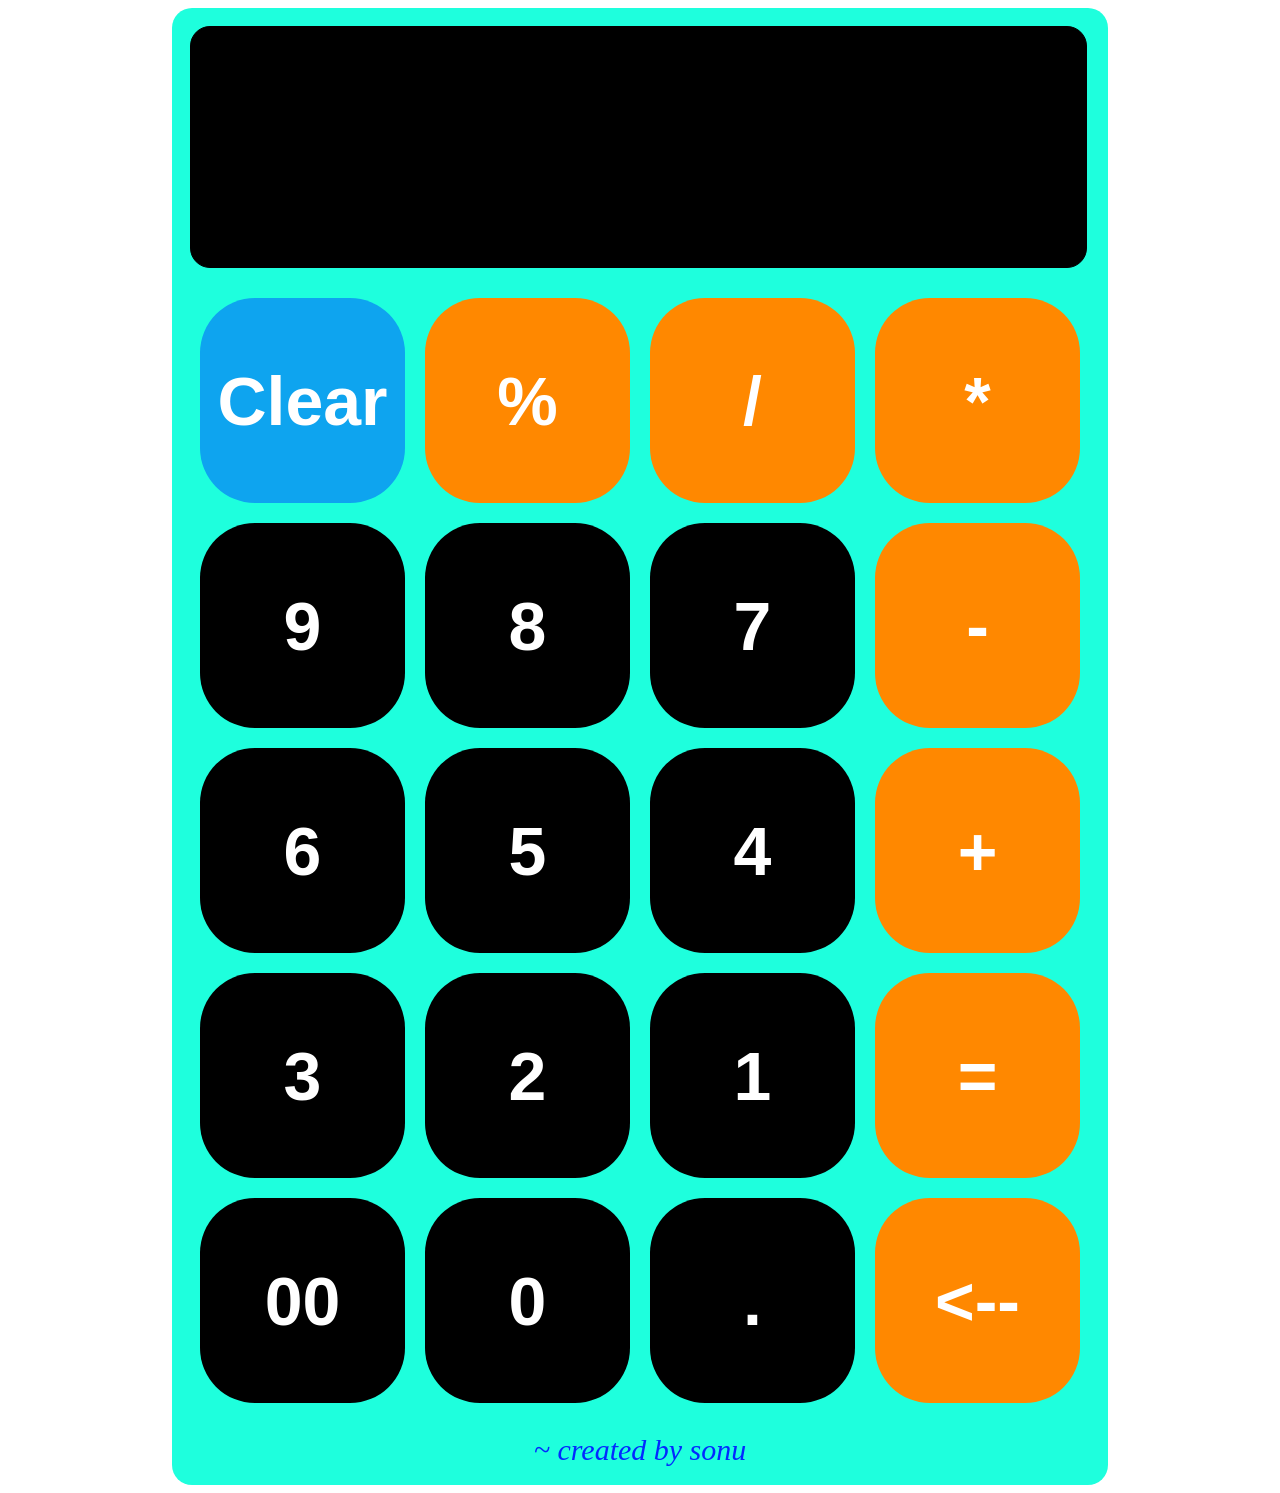
<file: index.html>
<!DOCTYPE html>
<html>
  <head>
    <title>
      calculator.exe
    </title>
    <link rel="stylesheet" href="calculator.css">

  </head>
  <body>
    <div class="background001">
    <div class="display" id="display"></div>
    <p>
      <button class="button_2" onclick="calculation = ''; document.getElementById('display').innerText = calculation; console.log(calculation); localStorage.removeItem('calculation');">Clear</button>
      <button class="button_1" onclick="addToCalculation('%')">%</button>
      <button class="button_1" onclick="addToCalculation('/')">/</button>
      <button class="button_1" onclick="addToCalculation('*')">*</button>
    </p>
    <p>
      <button class="button" onclick="addToCalculation('9')">9</button>
      <button class="button" onclick="addToCalculation('8')">8</button>
      <button class="button" onclick="addToCalculation('7')">7</button>
      <button class="button_1" onclick="addToCalculation('-')">-</button>
      
    </p>
    <p>
      <button class="button" onclick="addToCalculation('6')">6</button>
      <button class="button" onclick="addToCalculation('5')">5</button>
      <button class="button" onclick="addToCalculation('4')">4</button>
      <button class="button_1" onclick="addToCalculation('+')">+</button>
    </p>
    <p>
      <button class="button" onclick="addToCalculation('3')">3</button>
      <button class="button" onclick="addToCalculation('2')">2</button>
      <button class="button" onclick="addToCalculation('1')">1</button>
      <button class="button_1" onclick="calculation = eval(calculation); document.getElementById('display').innerText = calculation;console.log(calculation); localStorage.setItem('calculation',calculation); ">=</button>
      
    </p>
    <p>
      <button class="button" onclick="addToCalculation('00')">00</button>
      <button class="button" onclick="addToCalculation('0')">0</button>
      <button class="button" onclick="addToCalculation('.')">.</button>
      <button class="button_1" onclick="calculation = calculation.toString().slice(0,-1);  document.getElementById('display').innerText = calculation; console.log(calculation); localStorage.removeItem('calculation'); ">&lt;--</button>
    </p>

    <p class='author'>
      ~ created by sonu
    </p>

  </div>
  
    
    <script>
      let calculation = localStorage.getItem('calculation') || '';
      document.getElementById('display').innerText = calculation;
      function addToCalculation(number) {
      calculation += number;
      localStorage.setItem('calculation', calculation);
      console.log(calculation);
      document.getElementById('display').innerText = calculation;
      
      
      }
      

    </script>
  </body>
</html>
</file>
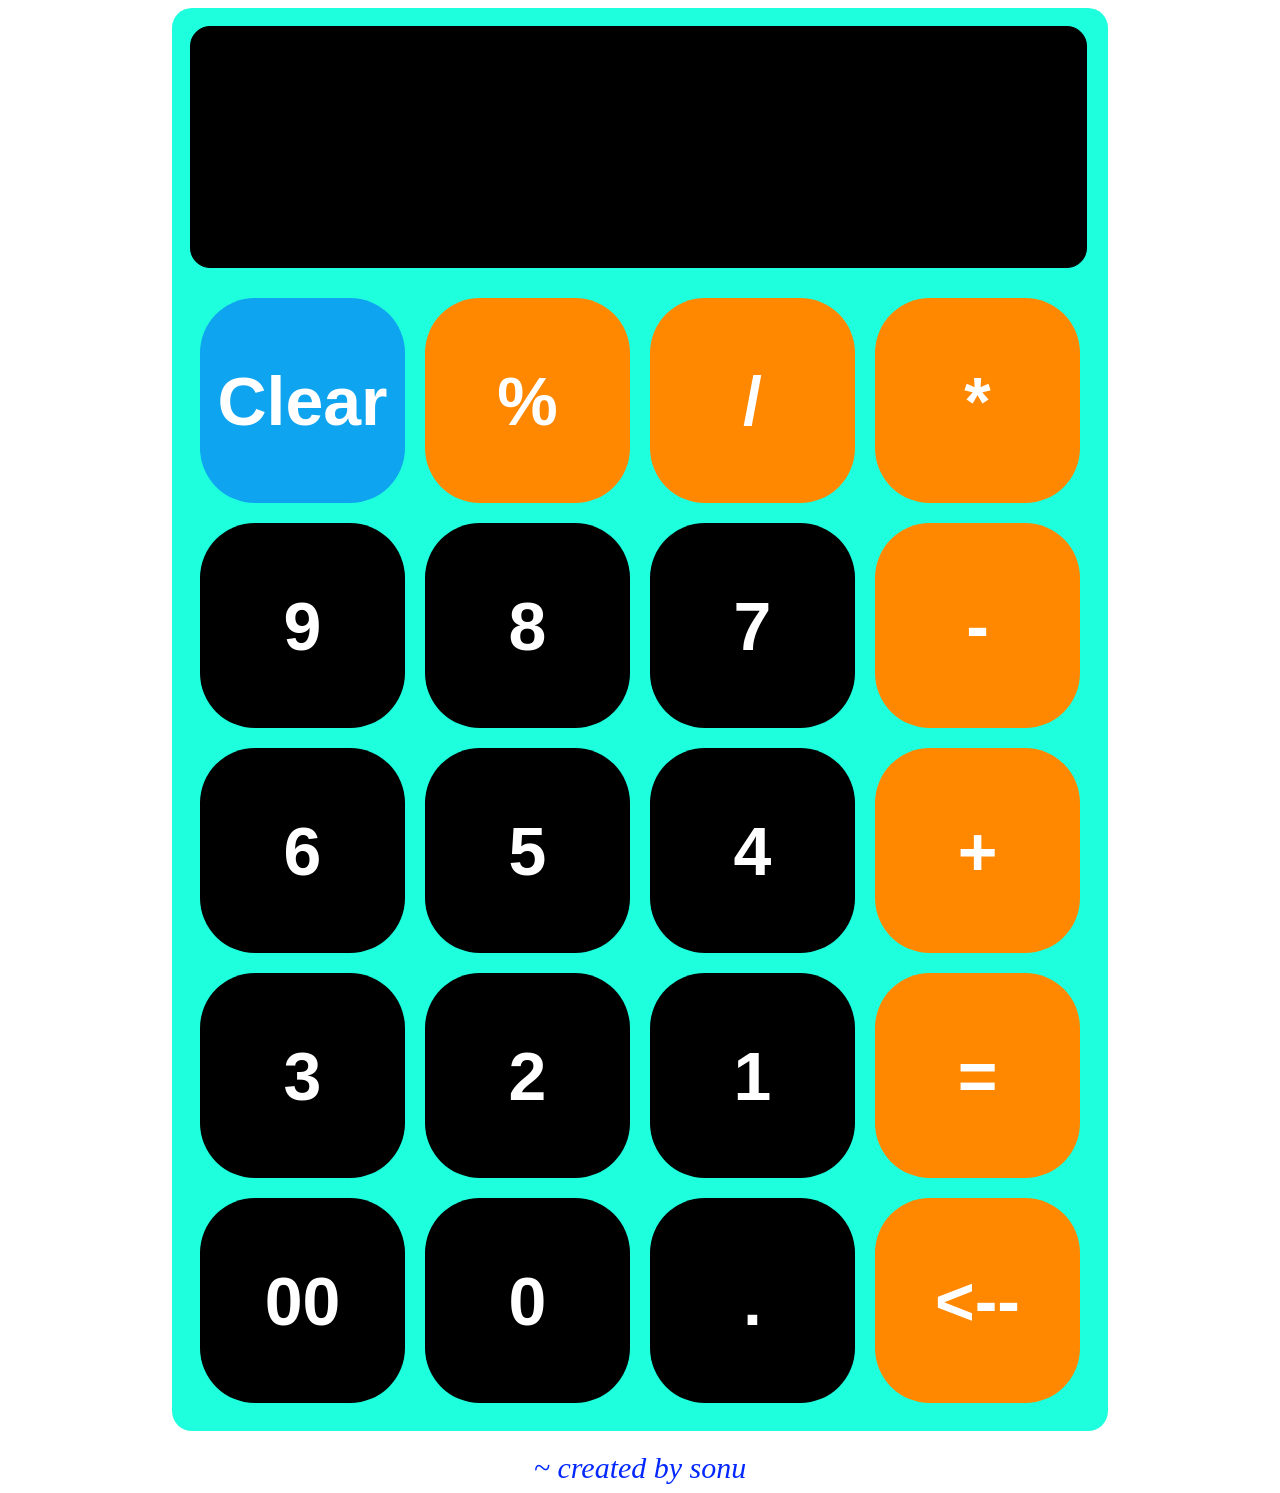
<file: calculator.html>
<!DOCTYPE html>
<html>
  <head>
    <title>
      calculator.exe
    </title>
    <link rel="stylesheet" href="calculator.css">

  </head>
  <body>
    <div class="background001">
    <div class="display" id="display"></div>
    <p>
      <button class="button_2" onclick="calculation = ''; document.getElementById('display').innerText = calculation; console.log(calculation); ">Clear</button>
      <button class="button_1" onclick="calculation += '%'; document.getElementById('display').innerText = calculation; console.log(calculation); ">%</button>
      <button class="button_1" onclick="calculation += '/'; document.getElementById('display').innerText = calculation; console.log(calculation); ">/</button>
      <button class="button_1" onclick="calculation += '*'; document.getElementById('display').innerText = calculation; console.log(calculation); ">*</button>
    </p>
    <p>
      <button class="button" onclick="calculation += '9'; document.getElementById('display').innerText = calculation; console.log(calculation); ">9</button>
      <button class="button" onclick="calculation += '8'; document.getElementById('display').innerText = calculation; console.log(calculation); ">8</button>
      <button class="button" onclick="calculation += '7'; document.getElementById('display').innerText = calculation; console.log(calculation); ">7</button>
      <button class="button_1" onclick="calculation += '-'; document.getElementById('display').innerText = calculation; console.log(calculation); ">-</button>
    </p>
    <p>
      <button class="button" onclick="calculation += '6'; document.getElementById('display').innerText = calculation; console.log(calculation); ">6</button>
      <button class="button" onclick="calculation += '5'; document.getElementById('display').innerText = calculation; console.log(calculation); ">5</button>
      <button class="button" onclick="calculation += '4'; document.getElementById('display').innerText = calculation; console.log(calculation); ">4</button>
      <button class="button_1" onclick="calculation += '+'; document.getElementById('display').innerText = calculation; console.log(calculation); ">+</button>
    </p>
    <p>
      <button class="button" onclick="calculation += '3'; document.getElementById('display').innerText = calculation; console.log(calculation); ">3</button>
      <button class="button" onclick="calculation += '2'; document.getElementById('display').innerText = calculation; console.log(calculation); ">2</button>
      <button class="button" onclick="calculation += '1'; document.getElementById('display').innerText = calculation; console.log(calculation); ">1</button>
      <button class="button_1" onclick="calculation = eval(calculation); document.getElementById('display').innerText = calculation; console.log(calculation); ">=</button>
    </p>
    <p>
      
      <button class="button" onclick="calculation += '00'; document.getElementById('display').innerText = calculation; console.log(calculation); ">00</button>
      <button class="button" onclick="calculation += '0'; document.getElementById('display').innerText = calculation; console.log(calculation); ">0</button>
      <button class="button" onclick="calculation += '.'; document.getElementById('display').innerText = calculation; console.log(calculation); ">.</button>
      <button class="button_1" onclick="calculation = calculation.toString().slice(0,-1); document.getElementById('display').innerText = calculation; console.log(calculation); ">&lt;--</button>
    </p>
  </div>
  <p class="author">
    ~ created by sonu
  </p>
    
    <script>
      let calculation = '';

    </script>
  </body>
</html>
</file>
<file: calculator.css>
.background001 {
  background-color: rgb(30, 255, 221);
  width: 100%;
  max-width: 900px;  
  margin: auto;
  border-radius: 20px;
  height: auto;       
  padding: 18px;
}      

p {
  display: flex;
  flex-wrap: wrap;
  justify-content: center;
  padding: 0;
  margin: 0;
}


.button,
.button_1,
.button_2 {
  flex: 1 1 22%;  
  max-width: 205px;
  height: 205px;
  font-size: 68px;
  border: none;
  font-weight: bold;
  border-radius: 55px;
  margin: 10px;
  cursor: pointer;
}

.button {
  background-color: black;
  color: white;
}
.button:hover {
  background-color: rgb(35, 31, 27);
}

.button_1 {
  background-color: rgb(255, 136, 0);
  color: white;
}
.button_1:hover {
  background-color: rgb(230, 116, 2);
}

.button_2 {
  background-color: rgb(14, 164, 239);
  color: white;
}
.button_2:hover {
  background-color: rgb(92, 112, 216);
}

.display {
  width: 95%;
  height: 200px;     
  border-radius: 20px;
  padding: 20px;
  font-size: 72px;
  border: 1px solid #000000;
  margin-bottom: 20px;
  background-color: black;
  color: white;
  text-align: right;
  word-wrap: break-word;
}


.author {
  color: rgb(3, 40, 255);
  text-align: center; 
  font-size: 30px;
  padding-top: 20px;
  font-style: italic;
}
</file>
